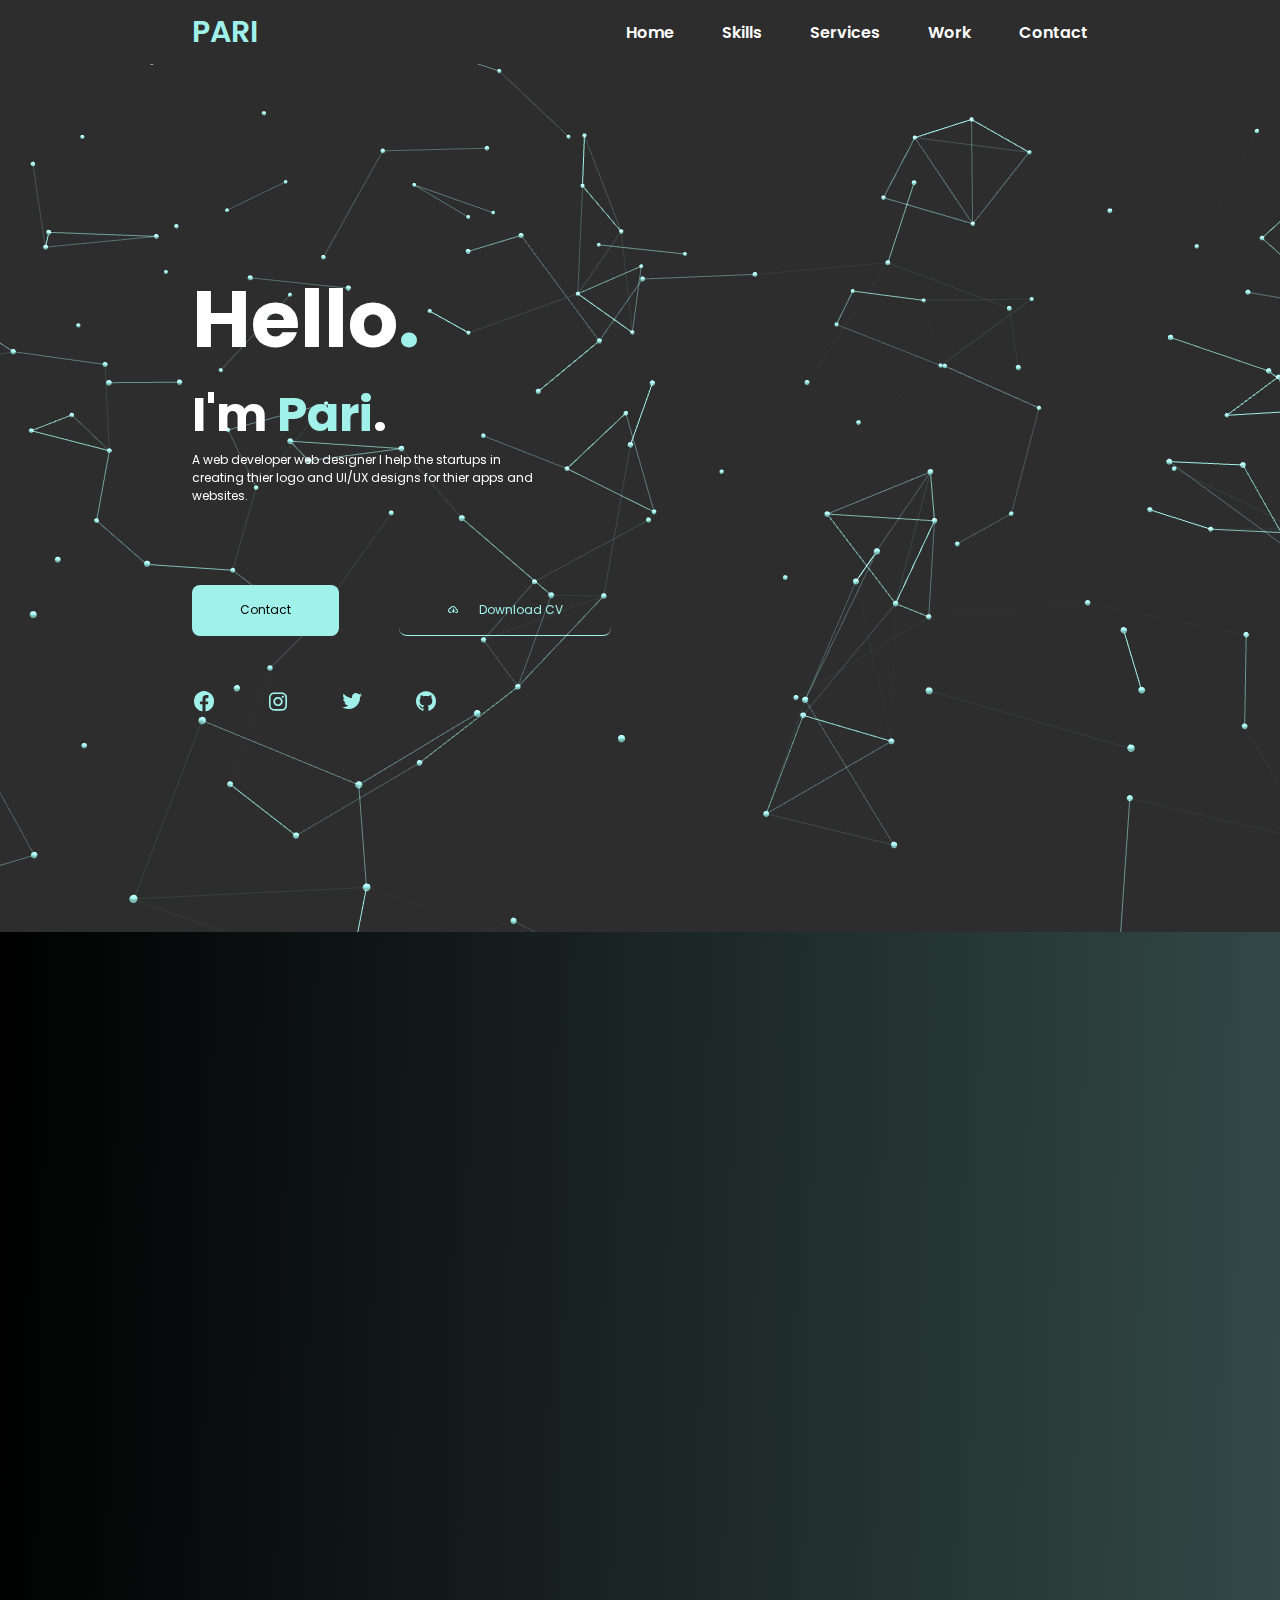
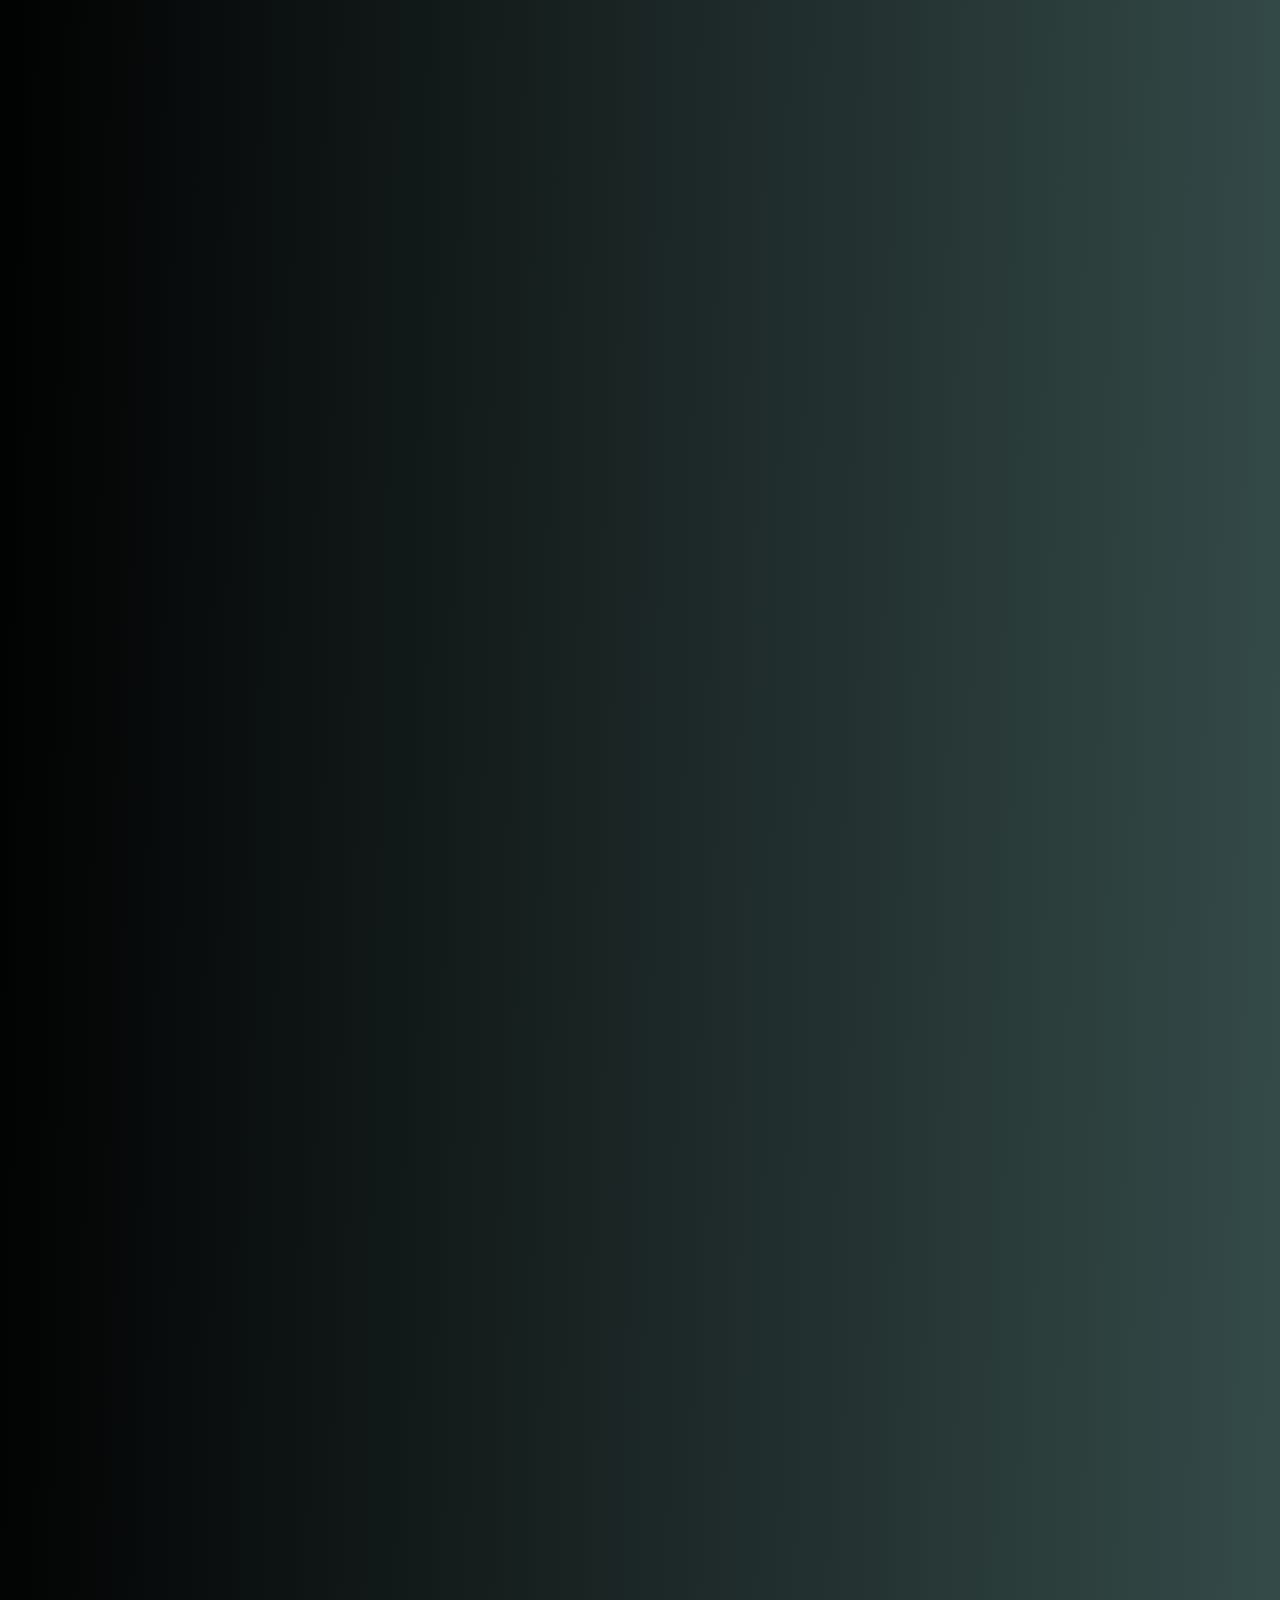
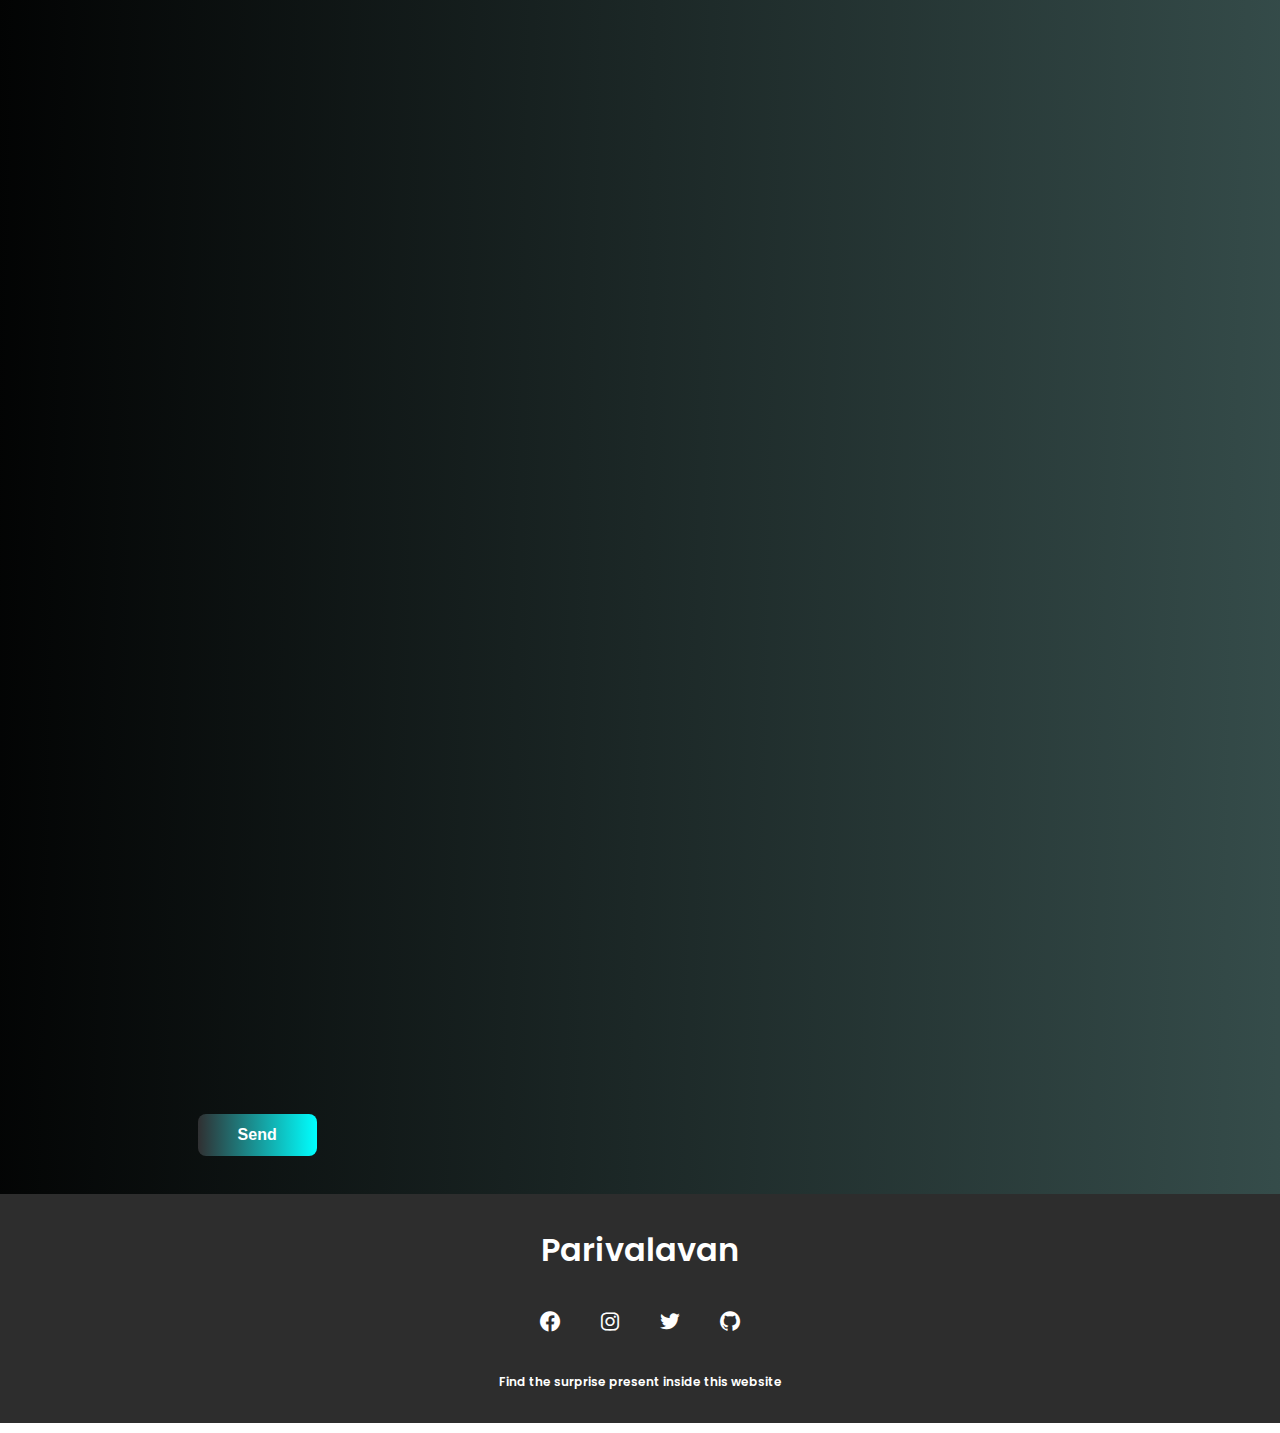
<file: index.html>
<!DOCTYPE html>
<html lang="en">
<head>
    <meta charset="UTF-8">
    <meta http-equiv="X-UA-Compatible" content="IE=edge">
    <meta name="viewport" content="width=device-width, initial-scale=1.0">
    <title>Parivalavan</title>
    <link rel="stylesheet" href="styles.css">
    <link rel="shortcut icon" href="./assets/favicon.ico" type="image/x-icon">
    <link rel="stylesheet" href="https://unpkg.com/boxicons@latest/css/boxicons.min.css" />
    <link href="https://unpkg.com/aos@2.3.1/dist/aos.css" rel="stylesheet" />
    

</head>
<body id="your-element-selector">
    <!-- header content -->
    <header class="header">
        <nav class="nav bd_grid">
            <div>
                <a href="#" class="nav_logo">PARI</a>
            </div>
    
            <div class="nav_menu " id="nav_menu">
                <ul class="nav_list">
                    <li class="nav_items">
                        <a href="#home" class="nav_link active">Home</a>
                    </li>
                    <li class="nav_items">
                        <a href="#skills" class="nav_link active">Skills</a>
                    </li>
                    <li class="nav_items">
                        <a href="#services" class="nav_link active">Services</a>
                    </li>
                    <li class="nav_items">
                        <a href="#work" class="nav_link active">Work</a>
                    </li>
                    <li class="nav_items">
                        <a href="#contact" class="nav_link active">Contact</a>
                    </li>
                    
                </ul>
            </div>
    
            <div class="nav_toggle " id="nav_toggle">
            <i class='bx bx-menu-alt-right'></i>
            </div>
        </nav>
    </header>
<main id="main">
        <section id="home" class="bd_grid">
            <div class="home" data-aos="flip-up" data-aos-easing="ease-out-cubic" data-aos-duration="2000">
                <h1 class="hello" data-aos="flip-up">Hello<span>.</span></h1>
                <h3 class="intro" data-aos="flip-up">I'm <span id="element"></span>.</h3>
                <p>A web developer web designer I help the startups in creating thier logo and UI/UX designs for thier apps and
                    websites.
                </p>
                <div class="btn-holder" data-aos="fade-right" data-aos-delay="500">
                    <a href="#contact" class="btn">Contact</a>
                    <div class="btn btn-outline icon-align"><i class='bx bx-cloud-download'></i><a
                            href="./assets/Parivalavan Resume.pdf" download>Download CV</a></div>
                </div>
                <div class="home_social">
                    <a href="https://www.facebook.com/parivalavan.manikandan" class="home_social-icon" data-aos="fade-right"
                        data-aos-delay="600"><i class="bx bxl-facebook-circle"></i></a>
                    <a href="https://www.instagram.com/parivalavan_/" class="home_social-icon" data-aos="fade-right"
                        data-aos-delay="650"><i class="bx bxl-instagram"></i></a>
                    <a href="https://twitter.com/parivalavanit" class="home_social-icon" data-aos="fade-right"
                        data-aos-delay="700"><i class="bx bxl-twitter"></i></a>
                    <a href="https://github.com/ParivalavanIT" class="home_social-icon" data-aos="fade-right"
                        data-aos-delay="750"><i class="bx bxl-github"></i></a>
                </div>
            </div>
        </section>
        <section id="skills" >
          <div class="bd_grid">
            <div class="topic" data-aos="flip-up">
                Skills
            </div>
            <div class="skill-grid " data-aos="flip-up" data-aos-easing="ease-out-cubic" data-aos-duration="2000">
                <div class="skill-sets" data-tilt data-aos="fade-right">
                    <i class='bx bxl-html5 skill-sets-components'></i>
                    <h1 class="skill-sets-components">HTML</h1>
                    <h3 class="skill-sets-components"><span>Advanced</span> </h3>
                </div>
                <div class="skill-sets" data-tilt data-aos="fade-right">
                    <i class='bx bxl-css3 skill-sets-components'></i>
                    <h1 class="skill-sets-components">CSS</h1>
                    <h3 class="skill-sets-components"><span>Advanced</span> </h3>
            
                </div>
                <div class="skill-sets" data-tilt data-aos="fade-right">
                    <i class='bx bxl-javascript skill-sets-components'></i>
                    <h1 class="skill-sets-components">Javascript</h1>
                    <h3 class="skill-sets-components"><span>Advanced</span> </h3>
            
                </div>
                <div class="skill-sets" data-tilt data-aos="fade-right">
                    <i class='bx bxl-react skill-sets-components'></i>
                    <h1 class="skill-sets-components">React</h1>
                    <h3 class="skill-sets-components"><span>Advanced</span> </h3>
            
                </div>
                <div class="skill-sets " data-tilt data-aos="fade-right">
                    <i class='bx bxl-figma skill-sets-components'></i>
                    <h1 class="skill-sets-components">Figma</h1>
                    <h3 class="skill-sets-components"><span>Advanced</span> </h3>
                </div>
                <div class="skill-sets" data-tilt data-aos="fade-right">
                    <i class='bx bxl-python skill-sets-components'></i>
                    <h1 class="skill-sets-components">Python</h1>
                    <h3 class="skill-sets-components"><span>Advanced</span> </h3>
            
                </div>
            </div>
          </div>
        </section>
        
        
        <section id="services" >
          <div class="bd_grid">
            <div class="topic" data-aos="flip-up">Services</div>
            <div class="service-grid" data-aos="flip-up" data-aos-easing="ease-out-cubic" data-aos-duration="2000">
                <div class="description" data-tilt data-aos="fade-right">
                    <div class="logo"><i class='bx bxs-pen'></i></div>
                    <div class="content">
                        <h1>Logo Design</h1>
                        <p>I design LOGO for your startup or for your personal branding I can provide you with every possible
                            style of the logos
                            .</p>
                    </div>
                </div>
                <div class="description right" data-tilt data-aos="fade-right">
                    <div class="content">
                        <h1>UI/UX Design</h1>
                        <p>I help the startups in creating attracting engaging and interactive designsfor thier mobile apps and
                            websites.
                        </p>
                    </div>
                    <div class="logo">
                        <i class='bx bx-window-alt'></i>
                    </div>
            
                </div>
                <div class="description " data-tilt data-aos="fade-right">
                    <div class="logo"><i class='bx bx-globe'></i></div>
                    <div class="content">
                        <h1>Web development</h1>
                        <p>I develop websites for startups in both code and no code platforms
                        </p>
                    </div>
                </div>
            </div>
          </div>
        </section>
        <section id="work" >
           <div class="bd_grid">
            <div class="topic" data-aos="flip-up">Works</div>
            <div class="work-grid" data-aos="flip-up" data-aos-easing="ease-out-cubic" data-aos-duration="2000">
                <div class="work-card " data-tilt data-aos="fade-right">
            
                    <div class="work-img">
                        <img src="./assets/work1.jpg" alt="ui ux mockup">
                    </div>
            
                    <div class="work-content">
                        <div class="type">UI/UX design</div>
                        <p>Macro Touch is a startup with several creative ideas .And I helped them in creating a UI/UX design
                            for thie website
                        </p>
            
                        <div class="icon-align"><i class='bx bxs-slideshow'></i> <a
                                href="https://www.figma.com/file/FWdYi16dtoMySyQuVI1WV8/Macro-Touch-UI?type=design&node-id=0%3A1&t=Oju95DtHrMiXrufs-1">View
                                Project</a></div>
                    </div>
                </div>
                <div class="work-card " data-tilt data-aos="fade-right">
                
                    <div class="work-img">
                        <img src="./assets/work2.jpg" alt="ui ux mockup">
                    </div>
                
                    <div class="work-content">
                        <div class="type">WEB Tool-Sentilyzer</div>
                        <p>Sentilyzer is a sentimental analysing BI tool which is used to analyse the sentiments of the
                            customers and the employees of the company or social media page with thier comments and feed backs 
                        </p>
                
                        <div class="icon-align"><i class='bx bxs-slideshow'></i> <a
                                href="https://sentilyzer-web.streamlit.app/">View
                                Project</a></div>
                    </div>
                </div>
                <div class="updated-soon" data-tilt data-aos="fade-right">
            
                    <h1>Will be updated soon</h1>
            
                </div>
            </div>
           </div>
        </section>
        <section class="contact section " id="contact">
           <div class="bd_grid">
            <div class="topic" data-aos="flip-up">Contact</div>
            
            <div class="contact_container">
                <form name="contact" action="https://formsubmit.co/mpari4551@gmail.com" method="POST">
                    <input type="text" placeholder="Name" class="control_input" data-aos="fade-right" data-aos-delay="250"
                        name="name" required />
                    <input type="mail" placeholder="Email" class="control_input" data-aos="fade-right" data-aos-delay="300"
                        name="email" required />
                    <input type="text" placeholder="Subject" class="control_input" data-aos="fade-right" data-aos-delay="350" name="_subject"
                          />
                    <textarea name="message" id="" cols="0" rows="10" class="control_input" data-aos="fade-right"
                        data-aos-delay="400"></textarea>
            
                    <button class="control_button button" type="submit">Send</button>
                    <input type="hidden" name="_captcha" value="false">
                    <input type="hidden" name="_autoresponse" value="Thanks for your message we will contact you soon">
                    <input type="hidden" name="_next" value="https://parivalavanfl.netlify.app/pages/thankyou.html">
            
                </form>
            </div>
           </div>
        </section>
</main>
         
    <!-- Footer Section -->
    <footer class="footer bd_grid" id="footer">
        <p class="footer_title" >Parivalavan</p>
    
        <div class="footer_socials">
            <a href="https://www.facebook.com/parivalavan.manikandan" class="footer_icon"><i
                    class="bx bxl-facebook-circle"></i></a>
            <a href="https://www.instagram.com/parivalavan_/" class="footer_icon"><i class="bx bxl-instagram"></i></a>
            <a href="https://twitter.com/parivalavanit" class="footer_icon"><i class="bx bxl-twitter"></i></a>
            <a href="https://github.com/ParivalavanIT" class="footer_icon"><i class="bx bxl-github"></i></a>
        </div>
    
        <p>
         Find the surprise present inside this website
        </p>
    </footer>
    <script src="./js/three.r134.min.js"></script>
    <script src="./js/vanta.net.min.js"></script>
    <script src="./js/vanta.dots.min.js"></script>
    <script src="./js/vanta.trunk.min.js"></script>
    <script src="https://unpkg.com/aos@2.3.1/dist/aos.js"></script>
    <script src="./js/main.js"></script>
    <script src="https://ajax.googleapis.com/ajax/libs/jquery/3.6.4/jquery.min.js"></script>
    <script src="./js/tilt.jquery.js"></script>
</body>
</html>
</file>
<file: styles.css>
/*  
/* Google Font - Poppins */
@import url("https://fonts.googleapis.com/css2?family=Poppins:ital,wght@0,100;0,200;0,300;0,400;0,500;0,600;0,700;0,800;0,900;1,100;1,200;1,300;1,400;1,500;1,600;1,700;1,800;1,900&display=swap");
*{
    margin: 0;
    padding: 0;
    box-sizing: border-box;
}
/* Variables */
:root {
    --header-height: 3rem;
    --font-semi: 600;
}

/* Colors */

:root {
    --first-color:#fff;
    --second-color: #a0f1ea;
    --gardient-color:linear-gradient(91.25deg, #000000 0.92%, rgba(160, 241, 234, 0.9) 314.72%);
    --button-gradient-color:linear-gradient(to right,rgb(48, 48, 50),cyan);
}

/* FONT STYLE */
:root {
    --body-font: "Poppins", sans-serif;
    --big-font-size: 2rem;
    --h2-font-size: 1.5rem;
    --nomral-font-size: 0.938rem;
}

/* Media Screen Min-Width :720px */
@media screen and (min-width:720px) {
    :root {
        --big-font-size: 3.5rem;
        --h2-font-size: 2rem;
        --nomral-font-size: 1rem;
    }
}

/* Margins */
:root {
    --mb-1: 0.5rem;
    --mb-2: 1rem;
    --mb-3: 1.5rem;
    --mb-4: 2rem;
    --mb-5: 2.5rem;
    --mb-6: 3rem;
}

/* Base */
*,
::before,
::before {
    box-sizing: border-box;
}

html {
    scroll-behavior: smooth;
}

body {
    font-family: var(--body-font);
    background-image: var(--gardient-color);
    overflow-x: hidden;
}

h1,
h2,
p {
    margin: 0;
}

ul {
    margin: 0;
    padding: 0;
    list-style: none;
}
a {
    text-decoration: none;
    color: inherit;
}

img {
    max-width: 100%;
    height: auto;
    display: block;
}

/* CUSTOM CSS CLASSES */

/* LAYOUT */
.bd_grid {
padding: 0% 15%;
}

.header {
    width: 100%;
    position: fixed;
    top: 0;
    left: 0;
    z-index: 1000;
    background:#2d2d2d;
}

/* Navbar */
.nav {
    height: var(--header-height);
    display: flex;
    justify-content: space-between;
    align-items: center;
    font-weight: var(--font-semi);
}

.nav_items {
    margin-bottom: var(--mb-4);
}

.nav_link {
    position: relative;
}

.nav_link:hover {
    position: relative;
}

.nav_link:hover::after {
    position: absolute;
    content: "";
    width: 100%;
    height: 0.18rem;
    left: 0;
    top: 2rem;
    background-color: var(--second-color);
}

.nav_logo {
    color: var(--second-color);
    font-size: 30px;
}

.nav_toggle {
    color: var(--second-color);
    font-size: 1.5rem;
    cursor: pointer;
}

/* ACTIVE MENU */
.active::after {
    position: absolute;
    content: "";
    width: 100%;
    height: 0.18rem;
    left: 0;
    top: 2rem;
    background-color:var(--first-color);
}
 .nav_link {
     color: var(--first-color);
 }
@media screen and (max-width: 600px){
.nav_menu {
        position: absolute;
        top: calc(var(--header-height) + 20px);
        text-align: center;
        left: -100%;
        width: 80%;
        padding: 2rem;
        background: rgba(255, 254, 254, 0.039);
        box-shadow: 0 2px 5px 0 rgba(100, 208, 232, 0.5);
        border-top: 1px solid rgba(255, 255, 255, 0.7);
        border-right: 1px solid rgba(255, 255, 255, 0.7);
        backdrop-filter: blur(100px);
        border-radius: 2rem;
        transition: 0.5s;
    }
}
.show{
    left: 10%;
}
@media screen and (min-width:600px) {
    .nav {
            height: calc(var(--header-height) + 1rem);
        }
    
        .nav_items {
            margin-left: var(--mb-6);
            margin-bottom: 0;
        }
    
        .nav_list {
            display: flex;
            padding-top: 0;
        }
    
        .nav_toggle {
            display: none;
        }

   
}
/* home section */
#home{
    margin-top: var(--header-height);

 display: flex;
 align-items: center;
 height: 100vh;

}
.hello{
    color:var(--first-color);
    font-size: 5rem;
}
.hello span{
    color: var(--second-color);
}
.intro{
    color: var(--first-color);
    font-size: 3rem;
}
.home p {
    color:var(--first-color);

    width: 50%;
}
.intro span {
    color: var(--second-color);
}
/* button */
.btn-holder {
    display: flex;
    gap: 50px;
    padding-top: 5rem;
}

.btn {
    background-color: var(--second-color);
    color: black;
    padding: 1rem 3rem;
    border-radius: 0.5rem;
    margin-right: 50px;
}

.btn:hover {
    background-color: black;
    color: var(--second-color);
    border: solid var(--second-color) 1px;
}
p i{
    color: var(--second-color);
}
.btn-outline {
    display: flex;
    background-color: transparent;
    border-bottom: solid #a0f1ea 1px;

}
.btn-outline {
    color: var(--second-color);
    display: flex;
    align-items: center;
    gap: 10px;

}
.btn-outline:hover {
    background-color: transparent;
    color: var(--second-color);
    border: solid 1px;
   
}

.btn {
    display: inline-flex;
    gap: 20px;
    margin-right: 10px;
    font-size: 0.75rem;
}
.home_social {
    display: flex;
    flex-direction: row;
    gap: 50px;
    margin-top: 50px;
}

.home_social-icon {
    width: max-content;
    margin-bottom: var(--mb-2);
    font-size: 1.5rem;
    color: var(--second-color);
}

.home_social-icon:hover {
    color: var(--first-color);
}
main{
    width: 100vw;
}

/* Sections */
#home,
#skills,
#services,
#work,
#contact{
    width: 100%;
    overflow-x: hidden;
}
#skills,#services,#work,#contact{
    display: flex;
    flex-direction: column;
    height: min-content;
    padding: 0.5rem;
}
/* grids */
.skill-grid,.service-grid,.work-grid,.contact_container{
    margin-top: 30px;
    margin-bottom: 30px;

}
.topic{
    position: relative;
    color: var(--second-color);
    font-size: 4rem;
   font-weight: bold;
   cursor: pointer;
   width: fit-content;
}
.topic::after {
    position: absolute;
    content: "";
    width: 100%;
    height: 0.5rem;
    left: 0;
    bottom: 0;
    background-color: var(--second-color);
    border-radius:25px ;
}

.skill-grid{
    display: grid;
    grid-template-columns: 1fr 1fr 1fr;
    grid-template-rows: 1fr 1fr;
    gap:20px;
}
.skill-sets{
    text-align: center;
    background: rgba(255, 254, 254, 0.039);
    box-shadow: 0 2px 5px 0 rgba(100, 208, 232, 0.5);
    border-top: 1px solid rgba(255, 255, 255, 0.7);
    border-right: 1px solid rgba(255, 255, 255, 0.7);
    backdrop-filter: blur(100px);
    border-radius: 0.5rem;
    padding: 2rem;
    min-width: 45%;
    color:var(--first-color);
}
.skill-sets span{
    color: var(--second-color);
}
.skill-sets i{
    font-size: 5rem;
    color: var(--second-color);
    margin-bottom: 30px;
}


/* services */

.service-grid{
    display: grid;
    grid-template-rows: 1fr 1fr 1fr;
    grid-template-columns: 1fr;
    gap: 20px;
    margin-bottom: 2rem;
}
@media screen and (min-width: 1024px) {
    .service-grid {
        display: grid;
        grid-template-columns: 1fr 1fr 1fr;
        grid-template-rows: 1fr;
        gap: 20px;  
        }
    .right{
        flex-direction: row-reverse;
    }
}
.description{
    display: flex;
    color: var(--first-color);
    background: rgba(255, 254, 254, 0.039);
    box-shadow: 0 2px 5px 0 rgba(100, 208, 232, 0.5);
    border-top: 1px solid rgba(255, 255, 255, 0.7);
    border-right: 1px solid rgba(255, 255, 255, 0.7);
    backdrop-filter: blur(20px);
    border-radius: 0.5rem;
    padding: 3%;
    gap: 0.5rem;
    align-items: center;
    justify-content: space;
}
.description h1{
    margin-bottom: 2%;
}
.content{
    padding: 5%;
}

.description i{
    font-size: 3rem;
    color: var(--second-color);
}
/* Work section */
.work-grid{
    display: grid;
    grid-template-columns: 1fr;
    row-gap: 50px;
}
.work-card{
    display: flex;
    flex-direction: column;
    justify-content: center;
    align-items: center;
    padding: 30px;
    position: relative;
    color: var(--first-color);
    background: rgba(255, 254, 254, 0.039);
    box-shadow: 0 2px 5px 0 rgba(100, 208, 232, 0.5);
    border-top: 1px solid rgba(255, 255, 255, 0.7);
    border-right: 1px solid rgba(255, 255, 255, 0.7);
    backdrop-filter: blur(70px);
    border-radius: 1rem;
}
.updated-soon{
    display: flex;
    justify-content: center;
    align-items: center;
    color: var(--second-color);
    background: rgba(255, 254, 254, 0.039);
    box-shadow: 0 2px 5px 0 rgba(100, 208, 232, 0.5);
    border-top: 1px solid rgba(255, 255, 255, 0.7);
    border-right: 1px solid rgba(255, 255, 255, 0.7);
    backdrop-filter: blur(70px);
    border-radius: 1rem;
    padding: 50px;
    text-align: center;
}
.type{
    background-color: #2e2e2e;
    text-align: center;
    border-radius: 20px;
    border: #fff 0.5px solid;
}
.work-img{
    border-radius: 1rem;
    width: 90%;
    position: relative;
    margin-top: 3.5rem;
    margin-bottom: 3rem;
}
.work-img img{
    border-radius: 0.8rem;
}
.work-content{
    display: flex;
    flex-direction: column;
    width: 90%;
    gap: 20px;
}
.work-content a{
    color: var(--second-color);
}
@media screen and (min-width: 1024px) {
.work-grid {
        display: grid;
        grid-template-columns: 1fr 1fr 1fr 1fr;
        column-gap: 50px;
    }
        .description h1 {
            font-size: 2rem;
            margin-bottom: 4%;
        }
    
        .content {
            padding: 10%;
        }
    
        .description p {
            font-size: 1.6rem;
        }
    
        .description i {
            font-size: 6rem;
            color: var(--second-color);
        }
        .skill-sets h1 {
            font-size: 2rem;
        }
    
        .skill-sets h3 {
            font-size: 1.8rem;
        }
        .skill-sets i {
            font-size: 10rem;       
            margin-bottom: 60px;
                }
}

/* Contact */

.control_input {
    width: 100%;
    font-size: var(--nomral-font-size);
    font-weight: var(--font-semi);
    padding: 1rem;
    border-radius: 0.5rem;
    border: 1.5px solid var(--second-color);
    outline: none;
    margin-bottom: var(--mb-4);
    background-color: transparent;
    color: var(--second-color);
}

.control_button {
    display: block;
    border: none;
    outline: none;
    font-size: var(--nomral-font-size);
    cursor: pointer;
    margin-left: auto;

}
.button {
    display: inline-block;
    color: #fff;
    padding: 0.75rem 2.5rem;
    font-weight: var(--font-semi);
    border-radius: 0.5rem;
    background: var(--button-gradient-color);
}

.button:hover {
    box-shadow: 0 10px 36px rgba(0, 0, 0, 0.15);
}
/* Footer */
.footer {
    background-color:var(--gardient-color);
    color: #fff;
    text-align: center;
    font-weight: var(--font-semi);
    padding: 2rem 0;
}

.footer_title {
    font-size: 2rem;
    margin-bottom: var(--mb-4);
}

.footer_socials {
    margin-bottom: var(--mb-4);
}

.footer_icon {
    font-size: 1.5rem;
    color: #fff;
    margin: 0 var(--mb-2);
}
  /* Media Query for low resolution  Tablets, Ipads */
  @media (min-width: 481px) and (max-width: 767px) {
      .work-card {
          flex-direction: row;
          gap: 50px;
      }
  }

  /* Media Query for Tablets Ipads portrait mode */
  @media (min-width:720px) and (max-width: 1024px) {
      .work-card {
          flex-direction: row;
          gap: 50px;
      }
  }
/* mobile view */

@media screen and (max-width:600px) {
    .bd_grid {
            padding: 0% 5%;
        }
    .topic{
        font-size: 2rem;
    }
    .skill-grid {
        display: grid;
        grid-template-columns: 1fr 1fr;
        grid-template-rows: 1fr 1fr 1fr;
    }

    .intro {
        line-height: 5rem;
    }
    .hello {
        color: var(--first-color);
        font-size: 5rem;
    }
    .intro {
        line-height: 5rem;
        font-size: 3rem;
    }
    
    .home p {
         font-size: medium;
    }
    
    .btn {
        width: 60%;
    }
    
    .btn-holder {
         flex-direction: column;
    }
}


.skill-sets{
    transform-style: preserve-3d
}
.skill-sets-components {
    transform: translateZ(100px);
}
p{
    font-size: 0.75rem;
}
h1{
    font-size: 1rem;
}
</file>
